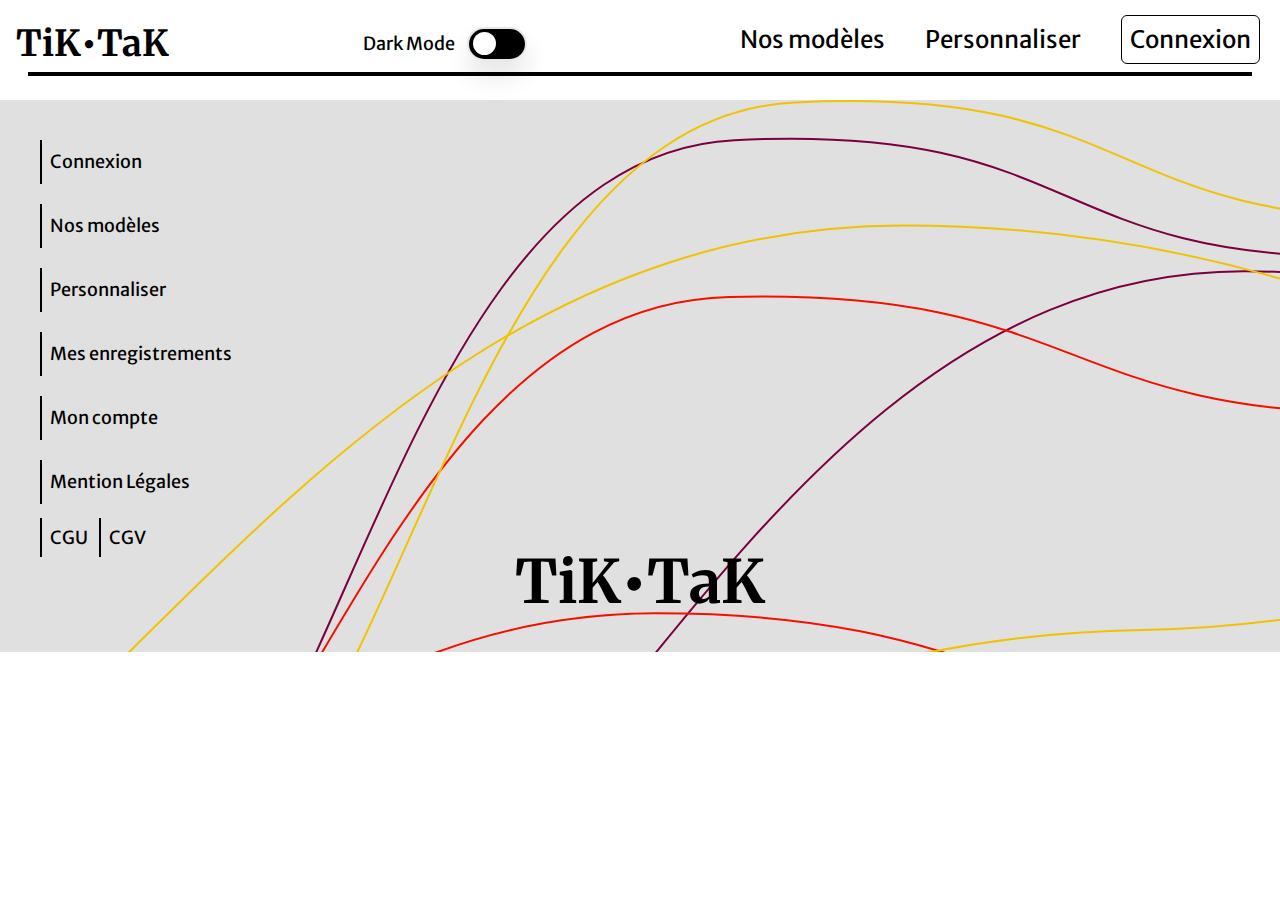
<file: index.html>
<!DOCTYPE html>
<html lang="en">

<head>
  <meta charset="UTF-8" />
  <link rel="icon" href="/favicon.ico" />
  <meta name="viewport" content="width=device-width, initial-scale=1.0" />
  <title>Tik Tak</title>

  <link rel="preconnect" href="https://fonts.googleapis.com">
  <link rel="preconnect" href="https://fonts.gstatic.com" crossorigin>
  <link
    href="https://fonts.googleapis.com/css2?family=Merriweather+Sans:ital,wght@0,300;0,400;0,500;0,600;0,700;0,800;1,300;1,400;1,500;1,600;1,700;1,800&family=Merriweather:ital,wght@0,300;0,400;0,700;0,900;1,300;1,400;1,700;1,900&display=swap"
    rel="stylesheet">

  <script type="module" crossorigin src="/assets/index.988c0aee.js"></script>
  <link rel="stylesheet" href="/assets/index.9a711f04.css">
</head>

<body>
  <div id="app"></div>
  
</body>

</html>
</file>
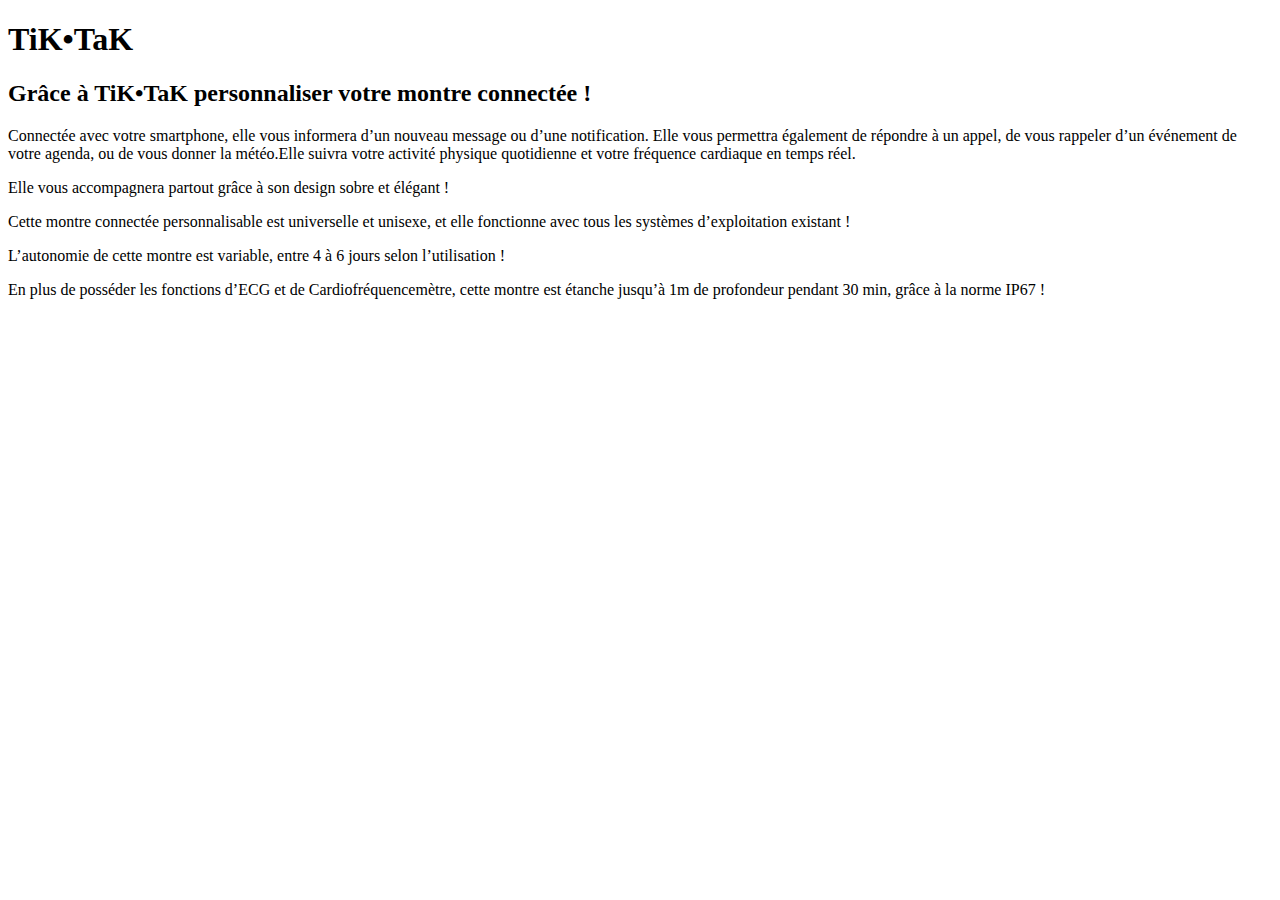
<file: dist-with-rendering/index.html>
<!DOCTYPE html>
<html lang="en">

<head>
    <meta charset="UTF-8">
    <meta http-equiv="X-UA-Compatible" content="IE=edge">
    <meta name="viewport" content="width=device-width, initial-scale=1.0">
    <title>Tik Tak - Victoria Steib Audy</title>
</head>

<body>
    <h1>TiK•TaK</h1>
    <h2>Grâce à TiK•TaK personnaliser votre montre connectée !</h2>
    <p>Connectée avec votre smartphone, elle vous informera d’un nouveau message ou d’une notification. Elle vous
        permettra
        également de répondre à un appel, de vous rappeler d’un événement de votre agenda, ou de vous donner la
        météo.Elle
        suivra votre activité physique quotidienne et votre fréquence cardiaque en temps réel.
    </p>
    <p>
        Elle vous accompagnera partout grâce à son design sobre et élégant !
    </p>
    <p>Cette montre connectée personnalisable est universelle et unisexe, et elle fonctionne avec tous les systèmes
        d’exploitation existant !</p>
    <p>L’autonomie de cette montre est variable, entre 4 à 6 jours selon l’utilisation !</p>
    <p>En plus de posséder les fonctions d’ECG et de Cardiofréquencemètre, cette montre est étanche jusqu’à 1m de
        profondeur
        pendant 30 min, grâce à la norme IP67 !</p>
</body>

</html>
</file>
<file: assets/index.9a711f04.css>
.switch[data-v-1deaebfa]{width:60px;height:34px;box-shadow:0 15px 25px #0000001a}.switch input[data-v-1deaebfa]{opacity:0;width:0;height:0}.slider[data-v-1deaebfa]{position:absolute;cursor:pointer;top:0;left:0;right:0;bottom:0;background-color:#000;transition:.4s}.slider[data-v-1deaebfa]:before{position:absolute;content:"";height:23px;width:23px;left:4px;bottom:4px;background-color:#fff;transition:.4s}input:checked+.slider[data-v-1deaebfa]{background-color:#fff}input:focus+.slider[data-v-1deaebfa]{box-shadow:0 0 1px #222}input:checked+.slider[data-v-1deaebfa]:before{transform:translate(26px)}.slider.round[data-v-1deaebfa]{border-radius:34px}.slider.round[data-v-1deaebfa]:before{border-radius:50%}.button1[data-v-1deaebfa]{box-shadow:0 15px 25px #0000001a;transition-duration:.3s}.v-enter-active[data-v-1deaebfa],.v-leave-active[data-v-1deaebfa]{transition:.6s ease-out}.v-enter-from[data-v-1deaebfa],.v-leave-to[data-v-1deaebfa]{opacity:0;translate:0px 150px}*,:before,:after{box-sizing:border-box;border-width:0;border-style:solid;border-color:#e5e7eb}:before,:after{--tw-content: ""}html{line-height:1.5;-webkit-text-size-adjust:100%;-moz-tab-size:4;-o-tab-size:4;tab-size:4;font-family:ui-sans-serif,system-ui,-apple-system,BlinkMacSystemFont,Segoe UI,Roboto,Helvetica Neue,Arial,Noto Sans,sans-serif,"Apple Color Emoji","Segoe UI Emoji",Segoe UI Symbol,"Noto Color Emoji"}body{margin:0;line-height:inherit}hr{height:0;color:inherit;border-top-width:1px}abbr:where([title]){-webkit-text-decoration:underline dotted;text-decoration:underline dotted}h1,h2,h3,h4,h5,h6{font-size:inherit;font-weight:inherit}a{color:inherit;text-decoration:inherit}b,strong{font-weight:bolder}code,kbd,samp,pre{font-family:ui-monospace,SFMono-Regular,Menlo,Monaco,Consolas,Liberation Mono,Courier New,monospace;font-size:1em}small{font-size:80%}sub,sup{font-size:75%;line-height:0;position:relative;vertical-align:baseline}sub{bottom:-.25em}sup{top:-.5em}table{text-indent:0;border-color:inherit;border-collapse:collapse}button,input,optgroup,select,textarea{font-family:inherit;font-size:100%;font-weight:inherit;line-height:inherit;color:inherit;margin:0;padding:0}button,select{text-transform:none}button,[type=button],[type=reset],[type=submit]{-webkit-appearance:button;background-color:transparent;background-image:none}:-moz-focusring{outline:auto}:-moz-ui-invalid{box-shadow:none}progress{vertical-align:baseline}::-webkit-inner-spin-button,::-webkit-outer-spin-button{height:auto}[type=search]{-webkit-appearance:textfield;outline-offset:-2px}::-webkit-search-decoration{-webkit-appearance:none}::-webkit-file-upload-button{-webkit-appearance:button;font:inherit}summary{display:list-item}blockquote,dl,dd,h1,h2,h3,h4,h5,h6,hr,figure,p,pre{margin:0}fieldset{margin:0;padding:0}legend{padding:0}ol,ul,menu{list-style:none;margin:0;padding:0}textarea{resize:vertical}input::-moz-placeholder,textarea::-moz-placeholder{opacity:1;color:#9ca3af}input::placeholder,textarea::placeholder{opacity:1;color:#9ca3af}button,[role=button]{cursor:pointer}:disabled{cursor:default}img,svg,video,canvas,audio,iframe,embed,object{display:block;vertical-align:middle}img,video{max-width:100%;height:auto}[type=text],[type=email],[type=url],[type=password],[type=number],[type=date],[type=datetime-local],[type=month],[type=search],[type=tel],[type=time],[type=week],[multiple],textarea,select{-webkit-appearance:none;-moz-appearance:none;appearance:none;background-color:#fff;border-color:#6b7280;border-width:1px;border-radius:0;padding:.5rem .75rem;font-size:1rem;line-height:1.5rem;--tw-shadow: 0 0 #0000}[type=text]:focus,[type=email]:focus,[type=url]:focus,[type=password]:focus,[type=number]:focus,[type=date]:focus,[type=datetime-local]:focus,[type=month]:focus,[type=search]:focus,[type=tel]:focus,[type=time]:focus,[type=week]:focus,[multiple]:focus,textarea:focus,select:focus{outline:2px solid transparent;outline-offset:2px;--tw-ring-inset: var(--tw-empty, );--tw-ring-offset-width: 0px;--tw-ring-offset-color: #fff;--tw-ring-color: #2563eb;--tw-ring-offset-shadow: var(--tw-ring-inset) 0 0 0 var(--tw-ring-offset-width) var(--tw-ring-offset-color);--tw-ring-shadow: var(--tw-ring-inset) 0 0 0 calc(1px + var(--tw-ring-offset-width)) var(--tw-ring-color);box-shadow:var(--tw-ring-offset-shadow),var(--tw-ring-shadow),var(--tw-shadow);border-color:#2563eb}input::-moz-placeholder,textarea::-moz-placeholder{color:#6b7280;opacity:1}input::placeholder,textarea::placeholder{color:#6b7280;opacity:1}::-webkit-datetime-edit-fields-wrapper{padding:0}::-webkit-date-and-time-value{min-height:1.5em}::-webkit-datetime-edit,::-webkit-datetime-edit-year-field,::-webkit-datetime-edit-month-field,::-webkit-datetime-edit-day-field,::-webkit-datetime-edit-hour-field,::-webkit-datetime-edit-minute-field,::-webkit-datetime-edit-second-field,::-webkit-datetime-edit-millisecond-field,::-webkit-datetime-edit-meridiem-field{padding-top:0;padding-bottom:0}select{background-image:url("data:image/svg+xml,%3csvg xmlns='http://www.w3.org/2000/svg' fill='none' viewBox='0 0 20 20'%3e%3cpath stroke='%236b7280' stroke-linecap='round' stroke-linejoin='round' stroke-width='1.5' d='M6 8l4 4 4-4'/%3e%3c/svg%3e");background-position:right .5rem center;background-repeat:no-repeat;background-size:1.5em 1.5em;padding-right:2.5rem;-webkit-print-color-adjust:exact;color-adjust:exact;print-color-adjust:exact}[multiple]{background-image:initial;background-position:initial;background-repeat:unset;background-size:initial;padding-right:.75rem;-webkit-print-color-adjust:unset;color-adjust:unset;print-color-adjust:unset}[type=checkbox],[type=radio]{-webkit-appearance:none;-moz-appearance:none;appearance:none;padding:0;-webkit-print-color-adjust:exact;color-adjust:exact;print-color-adjust:exact;display:inline-block;vertical-align:middle;background-origin:border-box;-webkit-user-select:none;-moz-user-select:none;user-select:none;flex-shrink:0;height:1rem;width:1rem;color:#2563eb;background-color:#fff;border-color:#6b7280;border-width:1px;--tw-shadow: 0 0 #0000}[type=checkbox]{border-radius:0}[type=radio]{border-radius:100%}[type=checkbox]:focus,[type=radio]:focus{outline:2px solid transparent;outline-offset:2px;--tw-ring-inset: var(--tw-empty, );--tw-ring-offset-width: 2px;--tw-ring-offset-color: #fff;--tw-ring-color: #2563eb;--tw-ring-offset-shadow: var(--tw-ring-inset) 0 0 0 var(--tw-ring-offset-width) var(--tw-ring-offset-color);--tw-ring-shadow: var(--tw-ring-inset) 0 0 0 calc(2px + var(--tw-ring-offset-width)) var(--tw-ring-color);box-shadow:var(--tw-ring-offset-shadow),var(--tw-ring-shadow),var(--tw-shadow)}[type=checkbox]:checked,[type=radio]:checked{border-color:transparent;background-color:currentColor;background-size:100% 100%;background-position:center;background-repeat:no-repeat}[type=checkbox]:checked{background-image:url("data:image/svg+xml,%3csvg viewBox='0 0 16 16' fill='white' xmlns='http://www.w3.org/2000/svg'%3e%3cpath d='M12.207 4.793a1 1 0 010 1.414l-5 5a1 1 0 01-1.414 0l-2-2a1 1 0 011.414-1.414L6.5 9.086l4.293-4.293a1 1 0 011.414 0z'/%3e%3c/svg%3e")}[type=radio]:checked{background-image:url("data:image/svg+xml,%3csvg viewBox='0 0 16 16' fill='white' xmlns='http://www.w3.org/2000/svg'%3e%3ccircle cx='8' cy='8' r='3'/%3e%3c/svg%3e")}[type=checkbox]:checked:hover,[type=checkbox]:checked:focus,[type=radio]:checked:hover,[type=radio]:checked:focus{border-color:transparent;background-color:currentColor}[type=checkbox]:indeterminate{background-image:url("data:image/svg+xml,%3csvg xmlns='http://www.w3.org/2000/svg' fill='none' viewBox='0 0 16 16'%3e%3cpath stroke='white' stroke-linecap='round' stroke-linejoin='round' stroke-width='2' d='M4 8h8'/%3e%3c/svg%3e");border-color:transparent;background-color:currentColor;background-size:100% 100%;background-position:center;background-repeat:no-repeat}[type=checkbox]:indeterminate:hover,[type=checkbox]:indeterminate:focus{border-color:transparent;background-color:currentColor}[type=file]{background:unset;border-color:inherit;border-width:0;border-radius:0;padding:0;font-size:unset;line-height:inherit}[type=file]:focus{outline:1px solid ButtonText;outline:1px auto -webkit-focus-ring-color}*,:before,:after{--tw-border-spacing-x: 0;--tw-border-spacing-y: 0;--tw-translate-x: 0;--tw-translate-y: 0;--tw-rotate: 0;--tw-skew-x: 0;--tw-skew-y: 0;--tw-scale-x: 1;--tw-scale-y: 1;--tw-pan-x: ;--tw-pan-y: ;--tw-pinch-zoom: ;--tw-scroll-snap-strictness: proximity;--tw-ordinal: ;--tw-slashed-zero: ;--tw-numeric-figure: ;--tw-numeric-spacing: ;--tw-numeric-fraction: ;--tw-ring-inset: ;--tw-ring-offset-width: 0px;--tw-ring-offset-color: #fff;--tw-ring-color: rgb(59 130 246 / .5);--tw-ring-offset-shadow: 0 0 #0000;--tw-ring-shadow: 0 0 #0000;--tw-shadow: 0 0 #0000;--tw-shadow-colored: 0 0 #0000;--tw-blur: ;--tw-brightness: ;--tw-contrast: ;--tw-grayscale: ;--tw-hue-rotate: ;--tw-invert: ;--tw-saturate: ;--tw-sepia: ;--tw-drop-shadow: ;--tw-backdrop-blur: ;--tw-backdrop-brightness: ;--tw-backdrop-contrast: ;--tw-backdrop-grayscale: ;--tw-backdrop-hue-rotate: ;--tw-backdrop-invert: ;--tw-backdrop-opacity: ;--tw-backdrop-saturate: ;--tw-backdrop-sepia: }::-webkit-backdrop{--tw-border-spacing-x: 0;--tw-border-spacing-y: 0;--tw-translate-x: 0;--tw-translate-y: 0;--tw-rotate: 0;--tw-skew-x: 0;--tw-skew-y: 0;--tw-scale-x: 1;--tw-scale-y: 1;--tw-pan-x: ;--tw-pan-y: ;--tw-pinch-zoom: ;--tw-scroll-snap-strictness: proximity;--tw-ordinal: ;--tw-slashed-zero: ;--tw-numeric-figure: ;--tw-numeric-spacing: ;--tw-numeric-fraction: ;--tw-ring-inset: ;--tw-ring-offset-width: 0px;--tw-ring-offset-color: #fff;--tw-ring-color: rgb(59 130 246 / .5);--tw-ring-offset-shadow: 0 0 #0000;--tw-ring-shadow: 0 0 #0000;--tw-shadow: 0 0 #0000;--tw-shadow-colored: 0 0 #0000;--tw-blur: ;--tw-brightness: ;--tw-contrast: ;--tw-grayscale: ;--tw-hue-rotate: ;--tw-invert: ;--tw-saturate: ;--tw-sepia: ;--tw-drop-shadow: ;--tw-backdrop-blur: ;--tw-backdrop-brightness: ;--tw-backdrop-contrast: ;--tw-backdrop-grayscale: ;--tw-backdrop-hue-rotate: ;--tw-backdrop-invert: ;--tw-backdrop-opacity: ;--tw-backdrop-saturate: ;--tw-backdrop-sepia: }::backdrop{--tw-border-spacing-x: 0;--tw-border-spacing-y: 0;--tw-translate-x: 0;--tw-translate-y: 0;--tw-rotate: 0;--tw-skew-x: 0;--tw-skew-y: 0;--tw-scale-x: 1;--tw-scale-y: 1;--tw-pan-x: ;--tw-pan-y: ;--tw-pinch-zoom: ;--tw-scroll-snap-strictness: proximity;--tw-ordinal: ;--tw-slashed-zero: ;--tw-numeric-figure: ;--tw-numeric-spacing: ;--tw-numeric-fraction: ;--tw-ring-inset: ;--tw-ring-offset-width: 0px;--tw-ring-offset-color: #fff;--tw-ring-color: rgb(59 130 246 / .5);--tw-ring-offset-shadow: 0 0 #0000;--tw-ring-shadow: 0 0 #0000;--tw-shadow: 0 0 #0000;--tw-shadow-colored: 0 0 #0000;--tw-blur: ;--tw-brightness: ;--tw-contrast: ;--tw-grayscale: ;--tw-hue-rotate: ;--tw-invert: ;--tw-saturate: ;--tw-sepia: ;--tw-drop-shadow: ;--tw-backdrop-blur: ;--tw-backdrop-brightness: ;--tw-backdrop-contrast: ;--tw-backdrop-grayscale: ;--tw-backdrop-hue-rotate: ;--tw-backdrop-invert: ;--tw-backdrop-opacity: ;--tw-backdrop-saturate: ;--tw-backdrop-sepia: }.sr-only{position:absolute;width:1px;height:1px;padding:0;margin:-1px;overflow:hidden;clip:rect(0,0,0,0);white-space:nowrap;border-width:0}.absolute{position:absolute}.relative{position:relative}.m-2{margin:.5rem}.m-3{margin:.75rem}.m-4{margin:1rem}.mx-5{margin-left:1.25rem;margin-right:1.25rem}.mx-7{margin-left:1.75rem;margin-right:1.75rem}.my-10{margin-top:2.5rem;margin-bottom:2.5rem}.my-20{margin-top:5rem;margin-bottom:5rem}.my-2{margin-top:.5rem;margin-bottom:.5rem}.my-3{margin-top:.75rem;margin-bottom:.75rem}.my-12{margin-top:3rem;margin-bottom:3rem}.ml-4{margin-left:1rem}.mb-5{margin-bottom:1.25rem}.mb-8{margin-bottom:2rem}.mt-4{margin-top:1rem}.flex{display:flex}.table{display:table}.grid{display:grid}.hidden{display:none}.h-6{height:1.5rem}.h-auto{height:auto}.w-6{width:1.5rem}.w-full{width:100%}.w-52{width:13rem}.w-fit{width:-webkit-fit-content;width:-moz-fit-content;width:fit-content}.w-96{width:24rem}.w-8{width:2rem}.w-10{width:2.5rem}.translate-x-2{--tw-translate-x: .5rem;transform:translate(var(--tw-translate-x),var(--tw-translate-y)) rotate(var(--tw-rotate)) skew(var(--tw-skew-x)) skewY(var(--tw-skew-y)) scaleX(var(--tw-scale-x)) scaleY(var(--tw-scale-y))}.-translate-y-1{--tw-translate-y: -.25rem;transform:translate(var(--tw-translate-x),var(--tw-translate-y)) rotate(var(--tw-rotate)) skew(var(--tw-skew-x)) skewY(var(--tw-skew-y)) scaleX(var(--tw-scale-x)) scaleY(var(--tw-scale-y))}.-translate-x-2{--tw-translate-x: -.5rem;transform:translate(var(--tw-translate-x),var(--tw-translate-y)) rotate(var(--tw-rotate)) skew(var(--tw-skew-x)) skewY(var(--tw-skew-y)) scaleX(var(--tw-scale-x)) scaleY(var(--tw-scale-y))}.transform{transform:translate(var(--tw-translate-x),var(--tw-translate-y)) rotate(var(--tw-rotate)) skew(var(--tw-skew-x)) skewY(var(--tw-skew-y)) scaleX(var(--tw-scale-x)) scaleY(var(--tw-scale-y))}.grid-cols-1{grid-template-columns:repeat(1,minmax(0,1fr))}.grid-cols-3{grid-template-columns:repeat(3,minmax(0,1fr))}.flex-col{flex-direction:column}.flex-wrap{flex-wrap:wrap}.place-content-center{place-content:center}.place-items-center{place-items:center}.items-center{align-items:center}.justify-center{justify-content:center}.justify-between{justify-content:space-between}.justify-around{justify-content:space-around}.gap-3{gap:.75rem}.gap-4{gap:1rem}.rounded-full{border-radius:9999px}.rounded-md{border-radius:.375rem}.rounded-lg{border-radius:.5rem}.border-2{border-width:2px}.border{border-width:1px}.border-l-2{border-left-width:2px}.border-l{border-left-width:1px}.border-black{--tw-border-opacity: 1;border-color:rgb(0 0 0 / var(--tw-border-opacity))}.border-Rouge{--tw-border-opacity: 1;border-color:rgb(245 15 0 / var(--tw-border-opacity))}.border-Dor\e9 {--tw-border-opacity: 1;border-color:rgb(240 195 0 / var(--tw-border-opacity))}.border-Bordeaux{--tw-border-opacity: 1;border-color:rgb(122 0 63 / var(--tw-border-opacity))}.border-l-black{--tw-border-opacity: 1;border-left-color:rgb(0 0 0 / var(--tw-border-opacity))}.bg-white{--tw-bg-opacity: 1;background-color:rgb(255 255 255 / var(--tw-bg-opacity))}.bg-GrisClair{--tw-bg-opacity: 1;background-color:rgb(224 224 224 / var(--tw-bg-opacity))}.bg-GrisMoyen{--tw-bg-opacity: 1;background-color:rgb(161 161 161 / var(--tw-bg-opacity))}.bg-\[url\(\'\/public\/LineFooter\.svg\'\)\]{background-image:url(/assets/LineFooter.2c3919f6.svg)}.bg-gradient-to-t{background-image:linear-gradient(to top,var(--tw-gradient-stops))}.bg-gradient-to-b{background-image:linear-gradient(to bottom,var(--tw-gradient-stops))}.from-Bordeaux{--tw-gradient-from: #7A003F;--tw-gradient-to: rgb(122 0 63 / 0);--tw-gradient-stops: var(--tw-gradient-from), var(--tw-gradient-to)}.from-white{--tw-gradient-from: #fff;--tw-gradient-to: rgb(255 255 255 / 0);--tw-gradient-stops: var(--tw-gradient-from), var(--tw-gradient-to)}.to-transparent{--tw-gradient-to: transparent}.p-2{padding:.5rem}.p-4{padding:1rem}.p-10{padding:2.5rem}.py-6{padding-top:1.5rem;padding-bottom:1.5rem}.px-14{padding-left:3.5rem;padding-right:3.5rem}.py-4{padding-top:1rem;padding-bottom:1rem}.pb-2{padding-bottom:.5rem}.text-center{text-align:center}.font-Merriweather{font-family:Merriweather,serif}.font-MerriweatherSans{font-family:Merriweather Sans,sans-serif}.text-4xl{font-size:2.25rem;line-height:2.5rem}.text-lg{font-size:1.125rem;line-height:1.75rem}.text-2xl{font-size:1.5rem;line-height:2rem}.text-6xl{font-size:3.75rem;line-height:1}.text-xl{font-size:1.25rem;line-height:1.75rem}.font-bold{font-weight:700}.font-thin{font-weight:100}.text-white{--tw-text-opacity: 1;color:rgb(255 255 255 / var(--tw-text-opacity))}.text-black{--tw-text-opacity: 1;color:rgb(0 0 0 / var(--tw-text-opacity))}.text-Dor\e9 {--tw-text-opacity: 1;color:rgb(240 195 0 / var(--tw-text-opacity))}.underline{-webkit-text-decoration-line:underline;text-decoration-line:underline}.transition{transition-property:color,background-color,border-color,fill,stroke,opacity,box-shadow,transform,filter,-webkit-text-decoration-color,-webkit-backdrop-filter;transition-property:color,background-color,border-color,text-decoration-color,fill,stroke,opacity,box-shadow,transform,filter,backdrop-filter;transition-property:color,background-color,border-color,text-decoration-color,fill,stroke,opacity,box-shadow,transform,filter,backdrop-filter,-webkit-text-decoration-color,-webkit-backdrop-filter;transition-timing-function:cubic-bezier(.4,0,.2,1);transition-duration:.15s}.duration-700{transition-duration:.7s}p{font-family:Merriweather Sans,sans-serif;font-size:1.125rem;line-height:1.75rem}.before\:bg-\[\#222\]:before{content:var(--tw-content);--tw-bg-opacity: 1;background-color:rgb(34 34 34 / var(--tw-bg-opacity))}.peer:checked~.peer-checked\:border-red-600{--tw-border-opacity: 1;border-color:rgb(220 38 38 / var(--tw-border-opacity))}.dark .dark\:border-transparent{border-color:transparent}.dark .dark\:border-white{--tw-border-opacity: 1;border-color:rgb(255 255 255 / var(--tw-border-opacity))}.dark .dark\:border-l-white{--tw-border-opacity: 1;border-left-color:rgb(255 255 255 / var(--tw-border-opacity))}.dark .dark\:bg-black{--tw-bg-opacity: 1;background-color:rgb(0 0 0 / var(--tw-bg-opacity))}.dark .dark\:bg-GrisFonce{--tw-bg-opacity: 1;background-color:rgb(79 79 79 / var(--tw-bg-opacity))}.dark .dark\:bg-GrisMoyen{--tw-bg-opacity: 1;background-color:rgb(161 161 161 / var(--tw-bg-opacity))}.dark .dark\:text-white{--tw-text-opacity: 1;color:rgb(255 255 255 / var(--tw-text-opacity))}.dark .dark\:before\:bg-GrisMoyen:before{content:var(--tw-content);--tw-bg-opacity: 1;background-color:rgb(161 161 161 / var(--tw-bg-opacity))}.dark .dark\:hover\:border-white:hover{--tw-border-opacity: 1;border-color:rgb(255 255 255 / var(--tw-border-opacity))}@media (min-width: 640px){.sm\:flex{display:flex}}@media (min-width: 768px){.md\:flex{display:flex}.md\:grid-cols-2{grid-template-columns:repeat(2,minmax(0,1fr))}.md\:justify-evenly{justify-content:space-evenly}}@media (min-width: 1024px){.lg\:grid-cols-2{grid-template-columns:repeat(2,minmax(0,1fr))}}@media (min-width: 1280px){.xl\:grid-cols-3{grid-template-columns:repeat(3,minmax(0,1fr))}}
</file>
